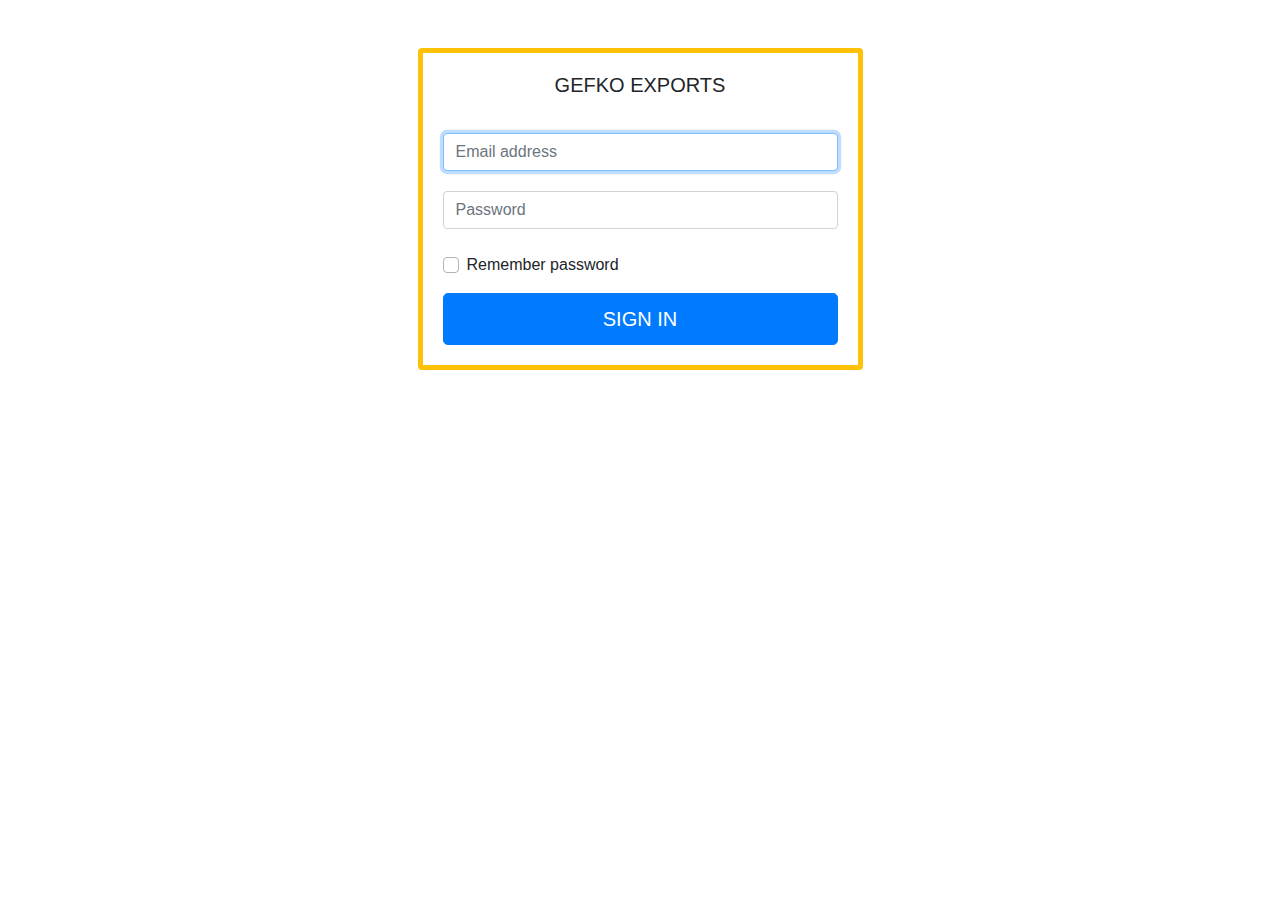
<file: src/login.html>
<!doctype html>
<html lang="en">
<head>
  <!-- Required meta tags -->
  <meta charset="utf-8">
  <meta name="viewport" content="width=device-width, initial-scale=1, shrink-to-fit=no">

  <!-- Bootstrap CSS -->
  <link rel="stylesheet" href="https://stackpath.bootstrapcdn.com/bootstrap/4.3.1/css/bootstrap.min.css" integrity="sha384-ggOyR0iXCbMQv3Xipma34MD+dH/1fQ784/j6cY/iJTQUOhcWr7x9JvoRxT2MZw1T" crossorigin="anonymous">
  <!-- Modified Bootstrap CSS -->
  <link rel="stylesheet" href="css/login.css">
  <!-- Optional JavaScript -->
  <!-- jQuery first, then Popper.js, then Bootstrap JS -->
  <script src="https://ajax.googleapis.com/ajax/libs/jquery/3.5.1/jquery.min.js"></script>
  <script src="https://code.jquery.com/jquery-3.3.1.slim.min.js" integrity="sha384-q8i/X+965DzO0rT7abK41JStQIAqVgRVzpbzo5smXKp4YfRvH+8abtTE1Pi6jizo" crossorigin="anonymous"></script>
  <script src="https://cdnjs.cloudflare.com/ajax/libs/popper.js/1.14.7/umd/popper.min.js" integrity="sha384-UO2eT0CpHqdSJQ6hJty5KVphtPhzWj9WO1clHTMGa3JDZwrnQq4sF86dIHNDz0W1" crossorigin="anonymous"></script>
  <script src="https://stackpath.bootstrapcdn.com/bootstrap/4.3.1/js/bootstrap.min.js" integrity="sha384-JjSmVgyd0p3pXB1rRibZUAYoIIy6OrQ6VrjIEaFf/nJGzIxFDsf4x0xIM+B07jRM" crossorigin="anonymous"></script>


  <title>Page of Ondrej Richnak</title>
</head>
<body>
<div class="container">
  <div class="row">
    <div class="col-sm-9 col-md-7 col-lg-5 mx-auto ">
      <div class="card card-signin my-5">
        <div class="card-body">
          <h5 class="card-title text-center">GEFKO EXPORTS</h5>
          <form class="form-signin">
            <div class="form-label-group" style="margin-bottom: 20px">
              <label for="inputEmail"></label>
              <input type="email" id="inputEmail" class="form-control" placeholder="Email address" required autofocus>
            </div>

            <div class="form-label-group">
              <input type="password" id="inputPassword" class="form-control" placeholder="Password" required>
              <label for="inputPassword"></label>
            </div>

            <div class="custom-control custom-checkbox mb-3">
              <input type="checkbox" class="custom-control-input" id="customCheck1">
              <label class="custom-control-label" for="customCheck1">Remember password</label>
            </div>
            <button class="btn btn-lg btn-primary btn-block text-uppercase" type="submit">Sign in</button>
            </form>
        </div>
      </div>
    </div>
  </div>
</div>
</body>
<!-- Our JavaScript -->
<script type="text/javascript" src="javascript/zamestnanci.js"></script>
</html>
</file>
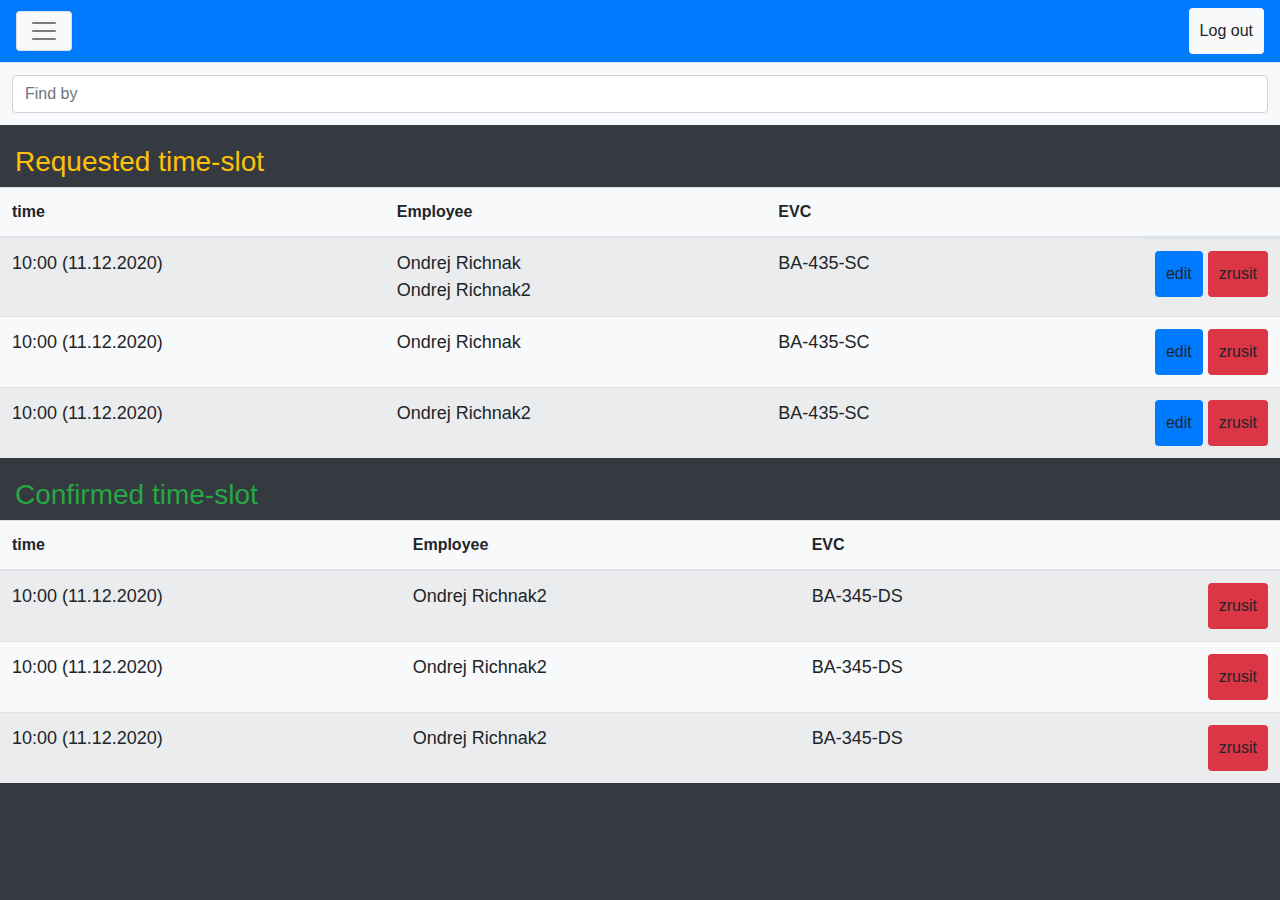
<file: TIS/external_dispatcher.html>
<!doctype html>
<html lang="en">
<head>
  <!-- Required meta tags -->
  <meta charset="utf-8">
  <meta name="viewport" content="width=device-width, initial-scale=1, shrink-to-fit=no">

  <!-- Bootstrap CSS -->
  <link rel="stylesheet" href="https://stackpath.bootstrapcdn.com/bootstrap/4.3.1/css/bootstrap.min.css" integrity="sha384-ggOyR0iXCbMQv3Xipma34MD+dH/1fQ784/j6cY/iJTQUOhcWr7x9JvoRxT2MZw1T" crossorigin="anonymous">
  <!-- Modified Bootstrap CSS -->
  <link rel="stylesheet" href="css/external_dispatcher.css">
  <!-- Optional JavaScript -->
  <!-- jQuery first, then Popper.js, then Bootstrap JS -->
  <script src="https://ajax.googleapis.com/ajax/libs/jquery/3.5.1/jquery.min.js"></script>
  <script src="https://code.jquery.com/jquery-3.3.1.slim.min.js" integrity="sha384-q8i/X+965DzO0rT7abK41JStQIAqVgRVzpbzo5smXKp4YfRvH+8abtTE1Pi6jizo" crossorigin="anonymous"></script>
  <script src="https://cdnjs.cloudflare.com/ajax/libs/popper.js/1.14.7/umd/popper.min.js" integrity="sha384-UO2eT0CpHqdSJQ6hJty5KVphtPhzWj9WO1clHTMGa3JDZwrnQq4sF86dIHNDz0W1" crossorigin="anonymous"></script>
  <script src="https://stackpath.bootstrapcdn.com/bootstrap/4.3.1/js/bootstrap.min.js" integrity="sha384-JjSmVgyd0p3pXB1rRibZUAYoIIy6OrQ6VrjIEaFf/nJGzIxFDsf4x0xIM+B07jRM" crossorigin="anonymous"></script>


  <title>Page of Ondrej Richnak</title>
</head>
<body class=" bg-dark container-fluid">


<nav class="navbar navbar-light bg-primary">
  <button class="navbar-toggler navbar-toggler-right bg-light" type="button" data-toggle="collapse" data-target="#navbarNavAltMarkup" aria-controls="navbarNavAltMarkup" aria-expanded="false" aria-label="Toggle navigation">
    <span class="navbar-toggler-icon"> </span>
  </button>
  <button class="btn btn-default bg-light" >Log out</button>
  <div class="collapse navbar-collapse" id="navbarNavAltMarkup">
    <div class="navbar-nav">
      <a class="nav-item nav-link " href="index.html">Calendar <span class="sr-only">(current)</span></a> <!-- active -->
      <a class="nav-item nav-link " href="#">Kontact</a>
      <a class="nav-item nav-link " href="#">Statistika</a>
      <a class="nav-item nav-link " href="#">Zamestnanci</a>
      <a class="nav-item nav-link " href="#">Objednavka</a>
      <a class="nav-item nav-link " href="change_password.html">Chenge password</a>
      <a class="nav-item nav-link " href="login.html">login page</a>
    </div>
  </div>
</nav>

<div class="table-responsive bg-light" style="width: auto; margin-left: -15px;margin-bottom: 0px;
    margin-right: -15px;">
  <table class="table" style="margin-bottom: 0px;" >
    <thead>
    <tr>
      <th class="top_bar" scope="col" >
        <input type="text" class="form-control" placeholder="Find by" aria-label="Username" aria-describedby="basic-addon1"  >
      </th>

    </tr>
    </thead>
  </table>
</div>
<table class="table table-striped  table-responsive bg-light table_of_customers">
  <h3 class="text-warning">Requested time-slot
  </h3>
  <thead>
  <tr>
    <th scope="col">time</th>
    <th scope="col">Employee</th>
    <th scope="col">EVC</th>
    <th scope="col"></th>
  </tr>
  </thead>
  <tbody>
  <tr>
    <td >
      <p> 10:00 (11.12.2020) </p>
    </td>
    <td>
      <p>Ondrej Richnak</p>
      <p>Ondrej Richnak2</p>
    </td>
    <td>
      <p>BA-435-SC</p>
    </td>
    <td class="td_flex_buttons">

      <button class="btn btn-default bg-primary only_one" style="" onclick="confirm_time_slot()" >edit</button>
      <button class="btn btn-default bg-danger " style="" onclick="confirm_time_slot()" >zrusit</button>
    </td>
  </tr>
  <tr>
    <td >
      <p> 10:00  (11.12.2020) </p>
    </td>
    <td>
      <p>Ondrej Richnak</p>
    </td>
    <td>
      <p>BA-435-SC</p>
    </td>
    <td class="td_flex_buttons">
      <button class="btn btn-default bg-primary only_one" style="" onclick="confirm_time_slot()" >edit</button>
      <button class="btn btn-default bg-danger " style="" onclick="confirm_time_slot()" >zrusit</button>
    </td>
  </tr>
  <tr>
    <td >
      <p> 10:00  (11.12.2020) </p>
    </td>
    <td>
      <p>Ondrej Richnak2</p>
    </td>
    <td>
      <p>BA-435-SC</p>
    </td>
    <td class="td_flex_buttons">
      <button class="btn btn-default bg-primary only_one" style="" onclick="confirm_time_slot()" >edit</button>
      <button class="btn btn-default bg-danger " style="" onclick="confirm_time_slot()" >zrusit</button>

    </td>
  </tr>
  </tbody>
</table>


<table class="table table-striped  table-responsive bg-light table_of_customers">
  <h3 class="text-success">Confirmed time-slot
  </h3>
  <thead>
  <tr>
    <th scope="col">time</th>
    <th  scope="col">Employee</th>
    <th  scope="col">EVC</th>
    <th scope="col"></th>
  </tr>
  </thead>
  <tbody>
  <tr>
    <td>
      <p> 10:00  (11.12.2020) </p>
    </td>
    <td>
      <p>Ondrej Richnak2</p>
    </td>
    <td>
      <p>BA-345-DS</p>
    </td>
    <td>
      <button class="btn btn-default bg-danger" style="" onclick="delete_time_slot()" >zrusit</button>

    </td>

  </tr>
  <tr>
    <td >
      <p> 10:00  (11.12.2020) </p>
    </td>
    <td>
      <p>Ondrej Richnak2</p>
    </td>
    <td>
      <p>BA-345-DS</p>
    </td>
    <td>
      <button class="btn btn-default bg-danger" style="" onclick="delete_time_slot()" >zrusit</button>

    </td>

  </tr>
  <tr>
    <td >
      <p> 10:00 (11.12.2020) </p>
    </td>
    <td>
      <p>Ondrej Richnak2</p>
    </td>
    <td>
      <p>BA-345-DS</p>
    </td>
    <td>
      <button class="btn btn-default bg-danger" style="" onclick="delete_time_slot()" >zrusit</button>
    </td>

  </tr>
  </tbody>
</table>
</body>
<!-- Our JavaScript -->
<script src="javascript/external_dispatcher.js"></script>
</html>
</file>
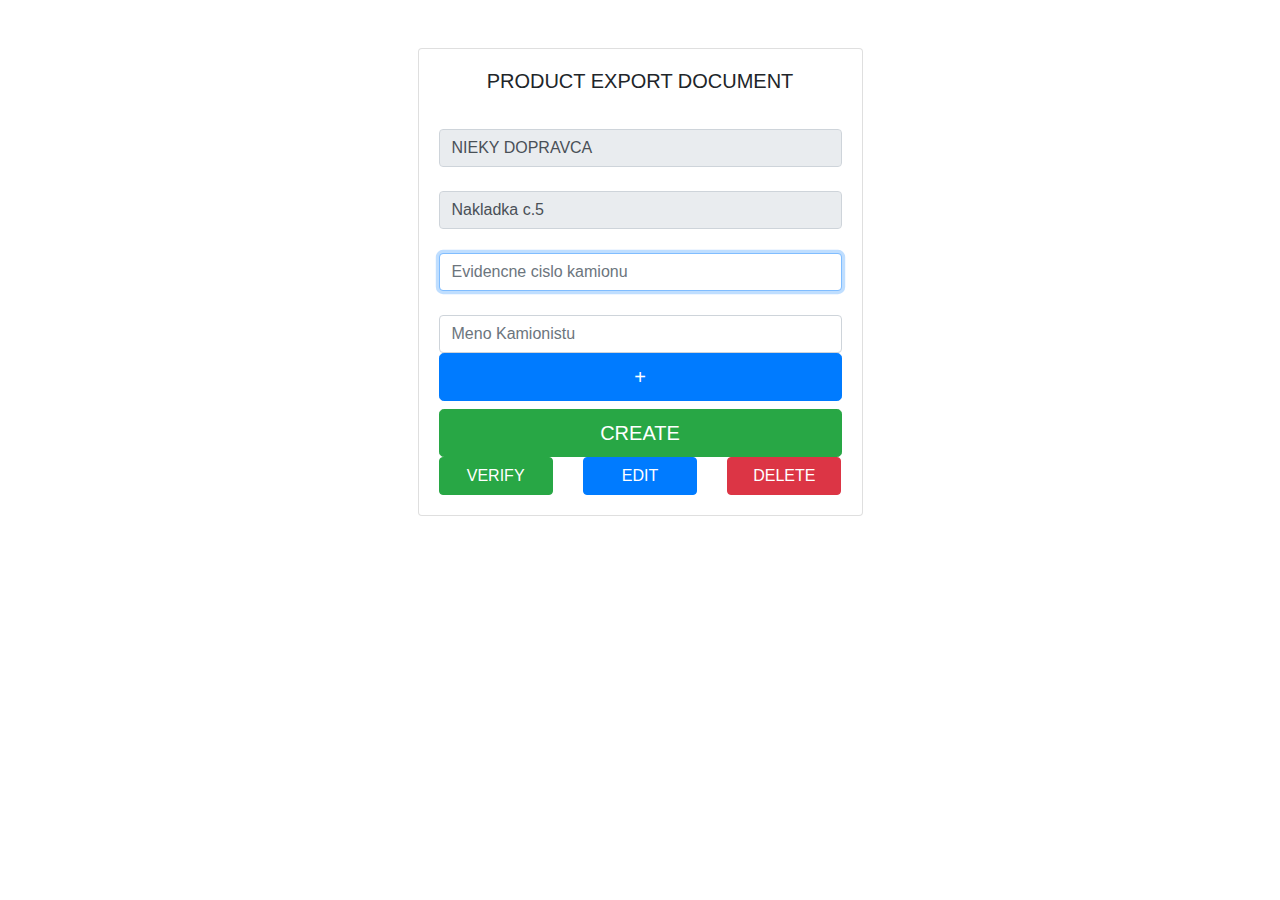
<file: TIS/objednavka.html>
<!doctype html>
<html lang="en">
<head>
  <!-- Required meta tags -->
  <meta charset="utf-8">
  <meta name="viewport" content="width=device-width, initial-scale=1, shrink-to-fit=no">

  <!-- Bootstrap CSS -->
  <link rel="stylesheet" href="https://stackpath.bootstrapcdn.com/bootstrap/4.3.1/css/bootstrap.min.css" integrity="sha384-ggOyR0iXCbMQv3Xipma34MD+dH/1fQ784/j6cY/iJTQUOhcWr7x9JvoRxT2MZw1T" crossorigin="anonymous">
  <!-- Modified Bootstrap CSS -->
  <link rel="stylesheet" href="css/objednavka.css">
  <!-- Optional JavaScript -->
  <!-- jQuery first, then Popper.js, then Bootstrap JS -->
  <script src="https://ajax.googleapis.com/ajax/libs/jquery/3.5.1/jquery.min.js"></script>
  <script src="https://code.jquery.com/jquery-3.3.1.slim.min.js" integrity="sha384-q8i/X+965DzO0rT7abK41JStQIAqVgRVzpbzo5smXKp4YfRvH+8abtTE1Pi6jizo" crossorigin="anonymous"></script>
  <script src="https://cdnjs.cloudflare.com/ajax/libs/popper.js/1.14.7/umd/popper.min.js" integrity="sha384-UO2eT0CpHqdSJQ6hJty5KVphtPhzWj9WO1clHTMGa3JDZwrnQq4sF86dIHNDz0W1" crossorigin="anonymous"></script>
  <script src="https://stackpath.bootstrapcdn.com/bootstrap/4.3.1/js/bootstrap.min.js" integrity="sha384-JjSmVgyd0p3pXB1rRibZUAYoIIy6OrQ6VrjIEaFf/nJGzIxFDsf4x0xIM+B07jRM" crossorigin="anonymous"></script>


  <title>Page of Ondrej Richnak</title>
</head>
<body>
<div class="container">
  <div class="row">
    <div class="col-sm-9 col-md-7 col-lg-5 mx-auto">
      <div class="card card-signin my-5 ">
        <div class="card-body">
          <h5 class="card-title text-center">PRODUCT EXPORT DOCUMENT</h5>


          <form class="form-sign" onsubmit="return false" >
            <div class="form-label-group">
              <label for="inputNameDopravca"></label>
              <input type="text" id="inputNameDopravca" class="form-control" placeholder="Meno Dopravcu" value="NIEKY DOPRAVCA" disabled required >
            </div>
            <div class="form-label-group">
              <label for="inputNakladka"></label>
              <input type="text" id="inputNakladka" class="form-control" placeholder="Nakldka" value="Nakladka c.5" disabled required >
            </div>
            <div class="form-label-group">
              <label for="EVC"></label>
              <input type="text" id="EVC" class="form-control" placeholder="Evidencne cislo kamionu" required autofocus>
            </div>

            <div class="form-label-group" >
              <label for="inputNameKamionist1"></label>
              <input type="email" id="inputNameKamionist1" class="form-control" placeholder="Meno Kamionistu" required autofocus>
            </div>

            <div id="kamionist2" class="form-label-group" >
              <label for="inputNameKamionist2"></label>
              <input type="email" id="inputNameKamionist2" class="form-control" placeholder="Meno Kamionistu" required autofocus>
            </div>

            <button id="add_employee" class="btn btn-lg btn-primary btn-block text-uppercase" type="button" onclick="add_next_employee()">+</button>


            <button class="btn btn-lg btn-success btn-block text-uppercase" type="submit" onclick="">Create</button>

            <!-- Tato cast je zobrazena adminovi alebo internemu dispatcherovi-->
            <div class="row">
              <div class="col">
                <button class="btn  btn-success  text-uppercase internal_dispatcher" type="submit" onclick="">Verify</button>
              </div>
              <div class="col">
                <button class="btn  btn-primary  text-uppercase internal_dispatcher" type="submit" onclick="">edit</button>
              </div>
              <div class="col">
                <button class="btn  btn-danger  text-uppercase internal_dispatcher" type="submit" onclick="">delete</button>
              </div>
            </div>


          </form>
        </div>
      </div>
    </div>
  </div>
</div>
</body>
<!-- Our JavaScript -->
<script type="text/javascript" src="javascript/objednakva.js"></script>
</html>
</file>
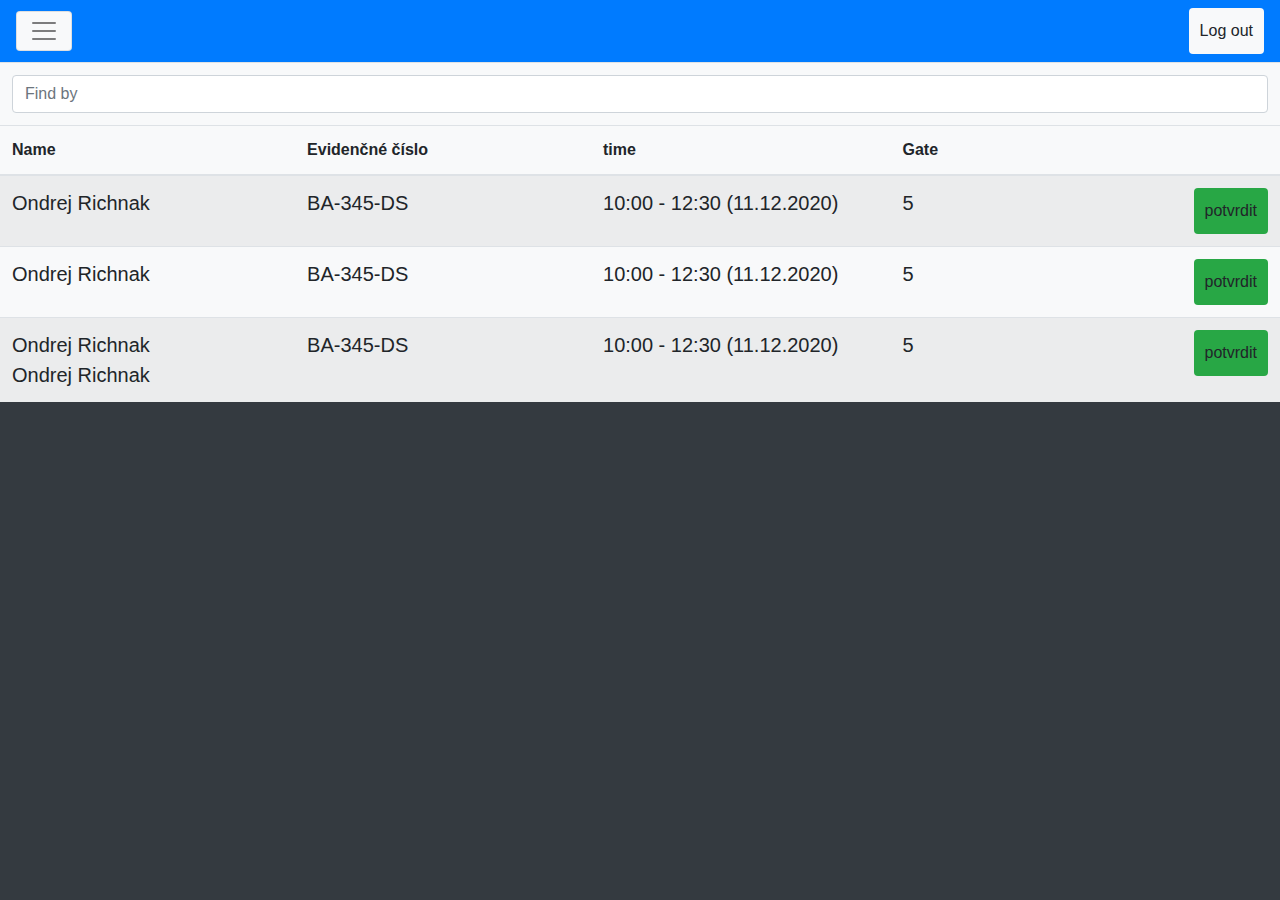
<file: TIS/vratnik.html>
<!doctype html>
<html lang="en">
<head>
  <!-- Required meta tags -->
  <meta charset="utf-8">
  <meta name="viewport" content="width=device-width, initial-scale=1, shrink-to-fit=no">

  <!-- Bootstrap CSS -->
  <link rel="stylesheet" href="https://stackpath.bootstrapcdn.com/bootstrap/4.3.1/css/bootstrap.min.css" integrity="sha384-ggOyR0iXCbMQv3Xipma34MD+dH/1fQ784/j6cY/iJTQUOhcWr7x9JvoRxT2MZw1T" crossorigin="anonymous">
  <!-- Modified Bootstrap CSS -->
  <link rel="stylesheet" href="css/vratnik.css">
  <!-- Optional JavaScript -->
  <!-- jQuery first, then Popper.js, then Bootstrap JS -->
  <script src="https://ajax.googleapis.com/ajax/libs/jquery/3.5.1/jquery.min.js"></script>
  <script src="https://code.jquery.com/jquery-3.3.1.slim.min.js" integrity="sha384-q8i/X+965DzO0rT7abK41JStQIAqVgRVzpbzo5smXKp4YfRvH+8abtTE1Pi6jizo" crossorigin="anonymous"></script>
  <script src="https://cdnjs.cloudflare.com/ajax/libs/popper.js/1.14.7/umd/popper.min.js" integrity="sha384-UO2eT0CpHqdSJQ6hJty5KVphtPhzWj9WO1clHTMGa3JDZwrnQq4sF86dIHNDz0W1" crossorigin="anonymous"></script>
  <script src="https://stackpath.bootstrapcdn.com/bootstrap/4.3.1/js/bootstrap.min.js" integrity="sha384-JjSmVgyd0p3pXB1rRibZUAYoIIy6OrQ6VrjIEaFf/nJGzIxFDsf4x0xIM+B07jRM" crossorigin="anonymous"></script>


  <title>Page of Ondrej Richnak</title>
</head>
<body class=" bg-dark container-fluid">


<nav class="navbar navbar-light bg-primary">
  <button class="navbar-toggler navbar-toggler-right bg-light" type="button" data-toggle="collapse" data-target="#navbarNavAltMarkup" aria-controls="navbarNavAltMarkup" aria-expanded="false" aria-label="Toggle navigation">
    <span class="navbar-toggler-icon"> </span>
  </button>
  <button class="btn btn-default bg-light" >Log out</button>
  <div class="collapse navbar-collapse" id="navbarNavAltMarkup">
    <div class="navbar-nav">
      <a class="nav-item nav-link " href="index.html">Calendar <span class="sr-only">(current)</span></a> <!-- active -->
      <a class="nav-item nav-link " href="#">Kontact</a>
      <a class="nav-item nav-link " href="#">Statistika</a>
      <a class="nav-item nav-link " href="#">Zamestnanci</a>
      <a class="nav-item nav-link " href="#">Objednavka</a>
      <a class="nav-item nav-link " href="change_password.html">Chenge password</a>
      <a class="nav-item nav-link " href="login.html">login page</a>
    </div>
  </div>
</nav>

<div class="table-responsive bg-light" style="width: auto; margin-left: -15px;margin-bottom: 0px;
    margin-right: -15px;">
  <table class="table" style="margin-bottom: 0px;" >
    <thead>
    <tr>
      <th class="top_bar" scope="col" >
        <input type="text" class="form-control" placeholder="Find by" aria-label="Username" aria-describedby="basic-addon1"  >
      </th>

    </tr>
    </thead>
  </table>
</div>
<table class="table table-striped  table-responsive bg-light table_of_customers">
  <thead>
  <tr>
    <th scope="col">Name</th>
    <th id="evc" scope="col">EČV</th>
    <th scope="col">time</th>
    <th id="gate" scope="col">G</th>
    <th scope="col"></th>
  </tr>
  </thead>
  <tbody>
  <tr>
    <td >
      <p>Ondrej Richnak</p>
    </td>
    <td>
      <p>BA-345-DS</p>
    </td>
    <td>
      <p> 10:00 - 12:30 (11.12.2020) </p>
    </td>
    <td>
      <p>5</p>
    </td>
    <td >
      <button class="btn btn-default bg-success" style="" onclick="confirm_time_slot()" >potvrdit</button>
    </td>
  </tr>
  <tr>
    <td >
      <p>Ondrej Richnak</p>
    </td>
    <td>
      <p>BA-345-DS</p>
    </td>
    <td>
      <p> 10:00 - 12:30 (11.12.2020) </p>
    </td>
    <td>
      <p>5</p>
    </td>
    <td >
      <button class="btn btn-default bg-success" style="" onclick="confirm_time_slot()" >potvrdit</button>
    </td>
  </tr>
  <tr>
    <td >
      <p>Ondrej Richnak</p>
      <p>Ondrej Richnak</p>
    </td>
    <td>
      <p>BA-345-DS</p>
    </td>
    <td>
      <p> 10:00 - 12:30 (11.12.2020) </p>
    </td>
    <td>
      <p>5</p>
    </td>
    <td >
      <button class="btn btn-default bg-success" style="" onclick="confirm_time_slot()" >potvrdit</button>
    </td>
  </tr>
  </tbody>
</table>

</body>
<!-- Our JavaScript -->
<script src="javascript/gate_man.js"></script>
</html>
</file>
<file: src/css/login.css>
.card{
    border:5px solid rgb(255, 193, 7);
}
#company_name{
    margin-top: 20px;
    margin-bottom: 0px;
    font-size: 50px;
}
</file>
<file: TIS/css/external_dispatcher.css>
.td_flex_buttons{
    display: flex;
}
.only_one{
    margin-right: 5px;
}
.navbar{
    margin-left: -15px;
    margin-right: -15px;
}
td p{
    margin: 0px;
}
#main_row{
    padding-top: 5px;
    padding-bottom: 5px;
}
.table thead .top_bar{
    border-bottom: 0px;
}
.table thead .last{
    border-right: 0px ;
}
.table_of_customers{
    width: auto;
    margin-left: -15px;
    margin-right: -15px;
    margin-bottom: 0px;
}
table thead th{
    width: 33%;
}
h3 {
    padding-top: 20px;
}
</file>
<file: TIS/css/objednavka.css>
#kamionist2{
    display: none;
}
.internal_dispatcher{
    width: 100%;
}
</file>
<file: TIS/css/vratnik.css>
.navbar{
    margin-left: -15px;
    margin-right: -15px;
}
td p{
    margin: 0px;
}
#main_row{
    padding-top: 5px;
    padding-bottom: 5px;
}
.table thead .top_bar{
    border-bottom: 0px;
}
.table thead .days_in_calendar{
    border: 2px solid #dee2e6;
}
.table thead .last{
    border-right: 0px ;
}
.first_name_inputs{
    width: auto;
    font-size: small;
}
.last_name_inputs{
    width: auto;
    font-size: small;

}
.email_inputs{
    width: auto;
    font-size: small;
}
.normal_setup{
    //display: block;
}
.mobile_setup{
    display: none;
    padding-top: 8px;
    padding-bottom: 0px;

}
.form-group{
    margin-bottom: 0px;
}
.dropdown-menu{
    min-width: 5rem;
}
.dropdown-toggle{
    padding-top: 2px;
    padding-bottom: 2px;
    padding-left: 5px;
    padding-right: 10px;
}
.table_of_customers{
    width: auto;
    margin-left: -15px;
    margin-right: -15px;
    margin-bottom: 0px;
}
.add_customer{
    display: none;
    /*
    width: auto;
    margin-left: -15px;
    margin-right: -15px;
    margin-bottom: 0px;
    */
}
.form-label-group label{
    margin-right: 10%;
}

table thead th{
    width: 25%;
}
#close{
    float: right;
    position: relative;
    bottom: 40px;
}
.form-label-group{
    margin-bottom: 0px;
}
.employee_type_of_roll{
    font-size: 10px;
}
.is_working{
    margin-left: 20px;
}
.mobile_setup{
    display: revert;
}
@media(max-width: 600px) {
    .first_name_inputs {
        width: 50px;
    }

    .last_name_inputs {
        width: 60px;
    }

    .email_inputs {
        width: 80px;
    }

}
</file>
